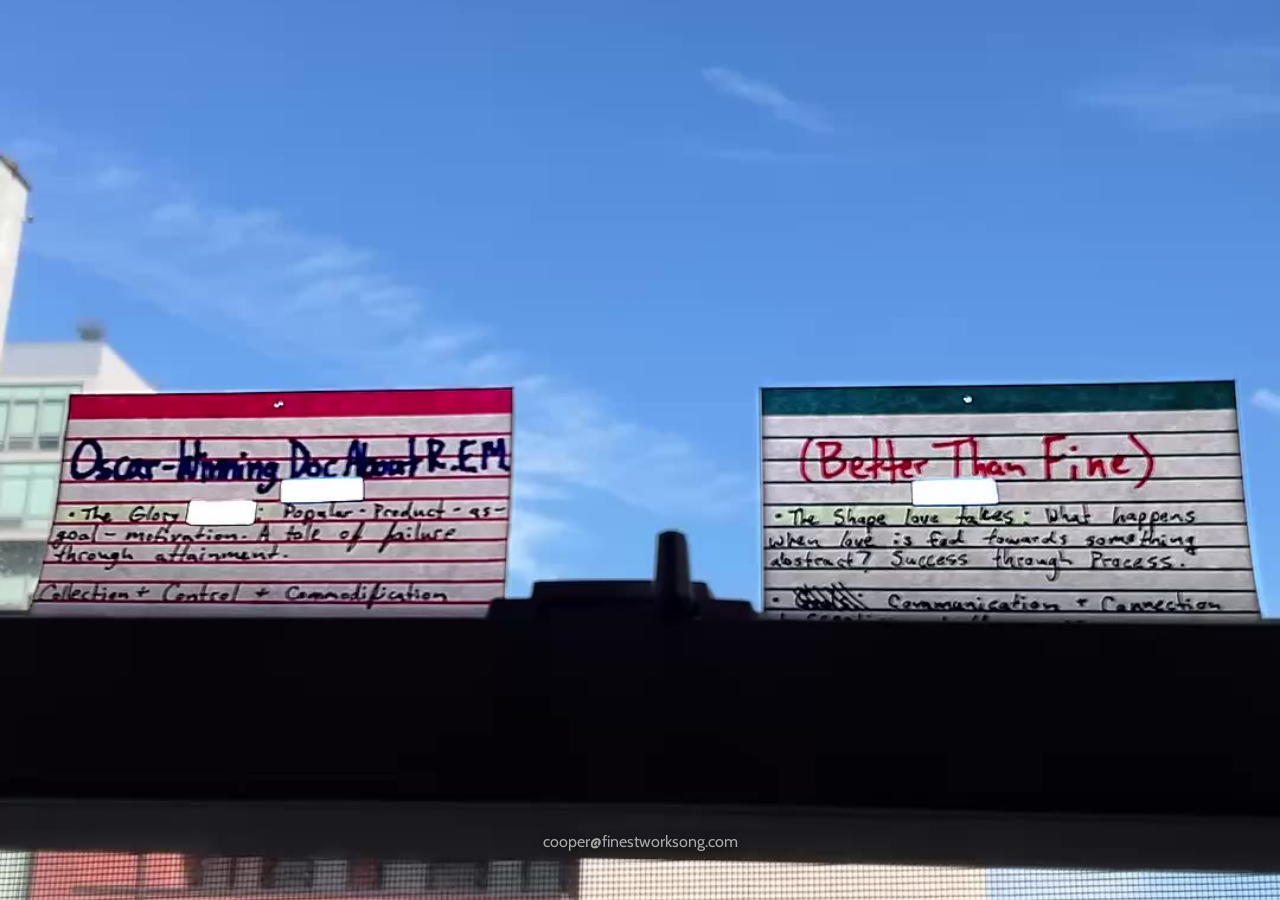
<file: index.html>
<!doctype html>
<html lang="en">
<head>
  <meta charset="utf-8">
  <meta name="viewport" content="width=device-width, initial-scale=1">
  <title>Finest Worksong</title>
  <meta name="description" content="A work-in-progress hybrid documentary about the great American band R.E.M. Directed by Cooper Conley-Currier and Co.">
  <meta name="theme-color" content="#608aa8">
  <meta property="og:type" content="website">
  <meta property="og:site_name" content="Finest Worksong">
  <meta property="og:title" content="Finest Worksong">
  <meta property="og:description" content="A work-in-progress hybrid documentary about the great American band R.E.M. Directed by Cooper Conley-Currier and Co.">
  <meta property="og:url" content="https://finestworksong.com/">
  <link rel="canonical" href="https://finestworksong.com/">
  <link rel="preload" href="/fonts/cabin-latin-400-normal.woff2" as="font" type="font/woff2" crossorigin>
  <link rel="stylesheet" href="/style.css">
</head>
<body>
  <main class="stage">
    <!-- The loop is vertical (1080x1920). "cover" crops it to a landscape strip on desktop, keeping both cards in frame. -->
    <video id="loop" autoplay muted loop playsinline preload="auto" poster="/assets/poster.jpg" aria-hidden="true">
      <source src="/assets/loop.mp4" type="video/mp4">
    </video>

    <a class="zone left" href="/contribute/">
      <span class="label">
        <span class="title">Oscar-Winning Documentary About R.E.M.</span>
        <span class="line">Popular-product-as-goal motivation. A Tale of failure through attainment.</span>
        <span class="line">Collection + Control + Commodification</span>
      </span>
    </a>
    <a class="zone right" href="/film/">
      <span class="label">
        <span class="title">(Better Than Fine)</span>
        <span class="line">What happens when love is fed towards something abstract? Success through process.</span>
        <span class="line">Communication + Connection + Creation + Unconcern</span>
      </span>
    </a>

    <p class="email"><a href="mailto:cooper@finestworksong.com">cooper@finestworksong.com</a></p>
  </main>

  <script>
    // Respect people who ask their device to limit motion: show the poster frame instead of a loop.
    var v = document.getElementById('loop');
    if (window.matchMedia('(prefers-reduced-motion: reduce)').matches) {
      v.removeAttribute('autoplay');
      v.pause();
    }
  </script>
</body>
</html>
</file>
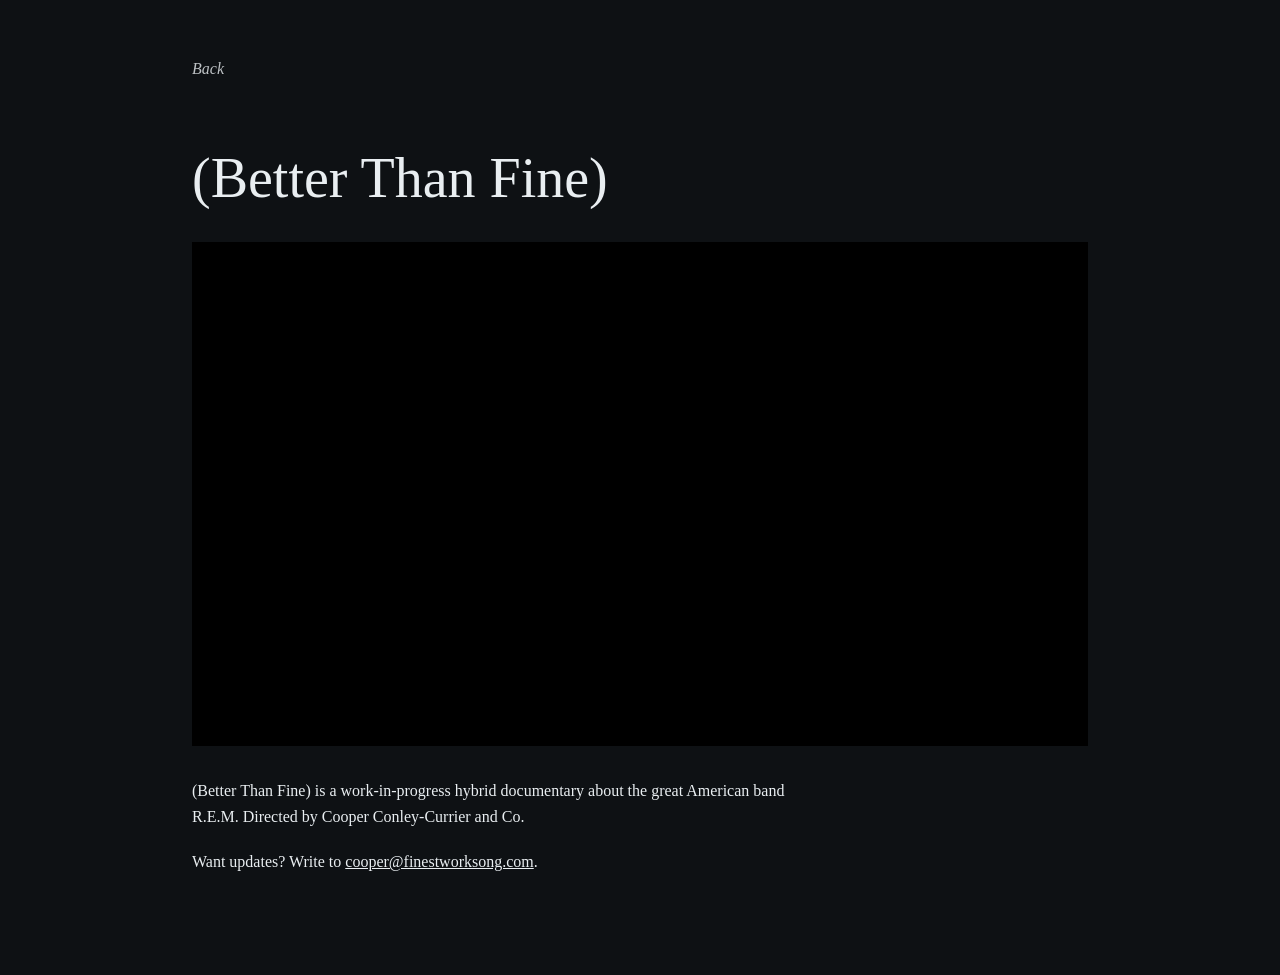
<file: better-than-fine-1/index.html>
<!doctype html>
<html lang="en">
<head>
  <meta charset="utf-8">
  <title>(Better Than Fine) | Finest Worksong</title>
  <meta http-equiv="refresh" content="0; url=/film/">
  <link rel="canonical" href="https://finestworksong.com/film/">
  <meta name="robots" content="noindex">
</head>
<body>
  <p>This page moved to <a href="/film/">/film/</a>.</p>
</body>
</html>
</file>
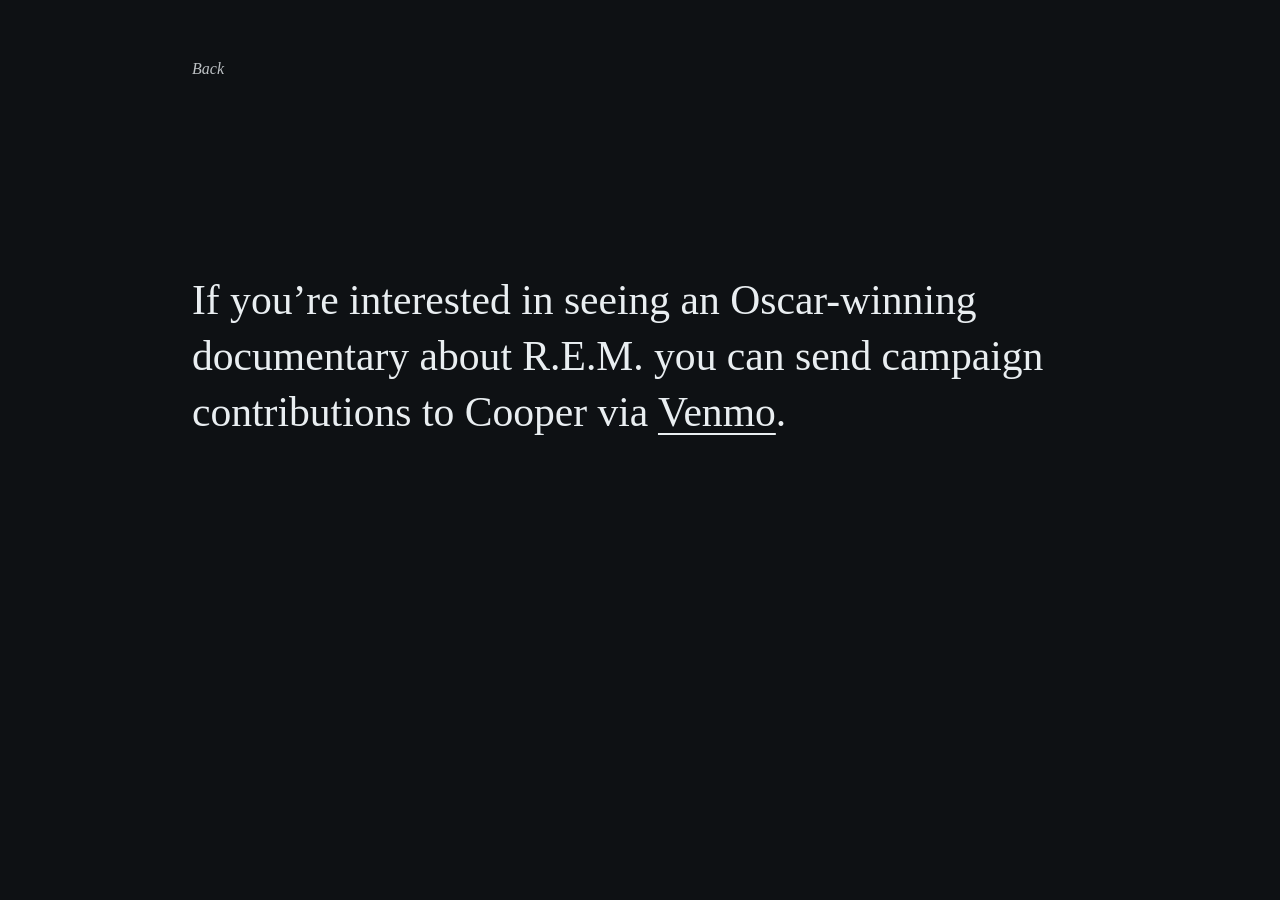
<file: contribute/index.html>
<!doctype html>
<html lang="en">
<head>
  <meta charset="utf-8">
  <meta name="viewport" content="width=device-width, initial-scale=1">
  <title>Oscar-Winning Documentary About R.E.M. | Finest Worksong</title>
  <meta name="description" content="If you're interested in seeing an Oscar-winning documentary about R.E.M. you can send campaign contributions to Cooper via Venmo.">
  <meta name="theme-color" content="#608aa8">
  <link rel="canonical" href="https://finestworksong.com/contribute/">
  <link rel="stylesheet" href="/style.css">
</head>
<body>
  <main class="page">
    <a class="back" href="/">Back</a>
    <p class="statement">If you’re interested in seeing an Oscar-winning documentary about R.E.M. you can send campaign contributions to Cooper via <a href="https://venmo.com/u/Cooper-Conley" target="_blank" rel="noopener">Venmo</a>.</p>
  </main>
</body>
</html>
</file>
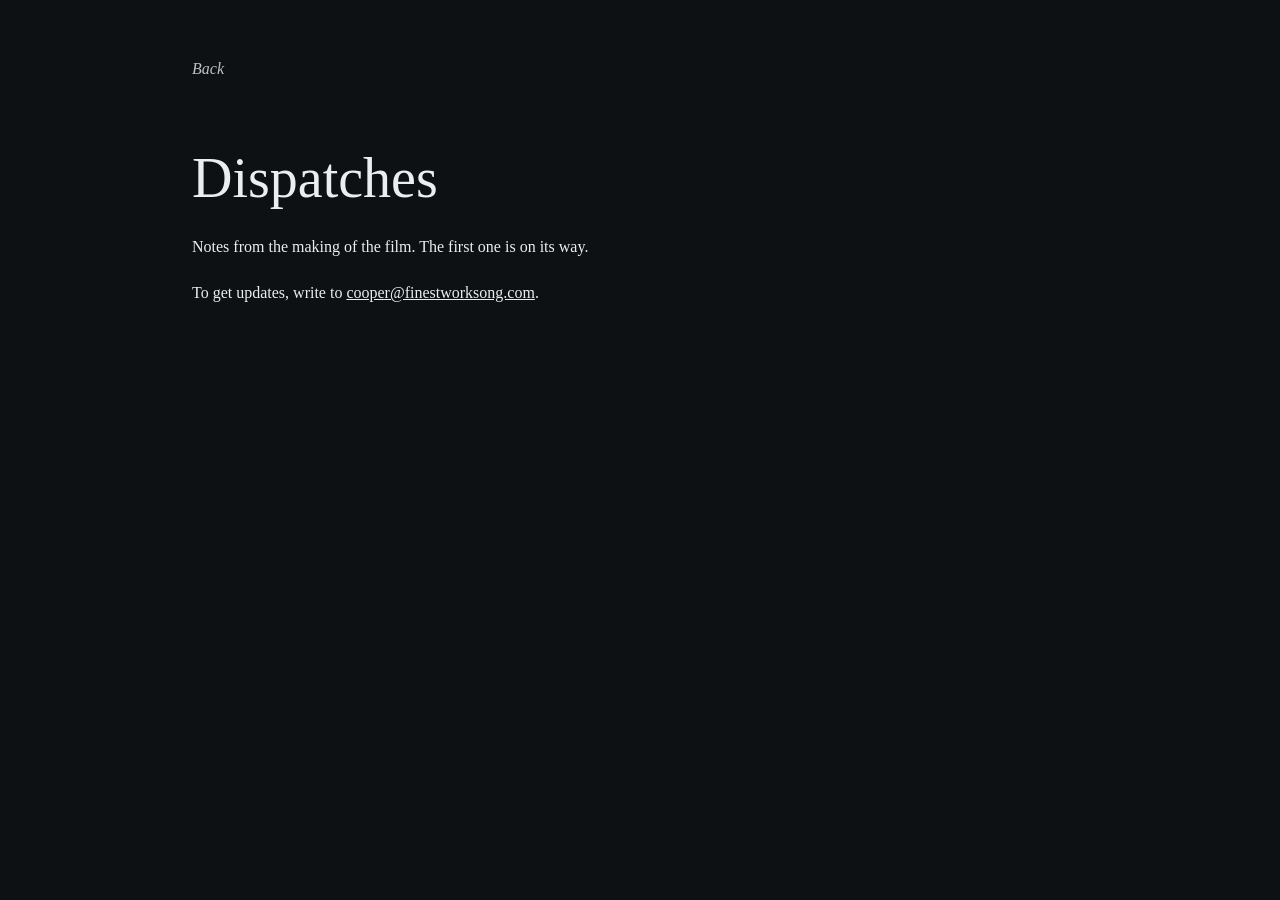
<file: dispatches/index.html>
<!doctype html>
<html lang="en">
<head>
  <meta charset="utf-8">
  <meta name="viewport" content="width=device-width, initial-scale=1">
  <title>Dispatches | Finest Worksong</title>
  <meta name="description" content="Notes from the making of Finest Worksong.">
  <meta name="theme-color" content="#608aa8">
  <link rel="canonical" href="https://finestworksong.com/dispatches/">
  <link rel="stylesheet" href="/style.css">
</head>
<body>
  <main class="page">
    <a class="back" href="/">Back</a>
    <h1>Dispatches</h1>
    <p>Notes from the making of the film. The first one is on its way.</p>
    <p>To get updates, write to <a href="mailto:cooper@finestworksong.com">cooper@finestworksong.com</a>.</p>
  </main>
</body>
</html>
</file>
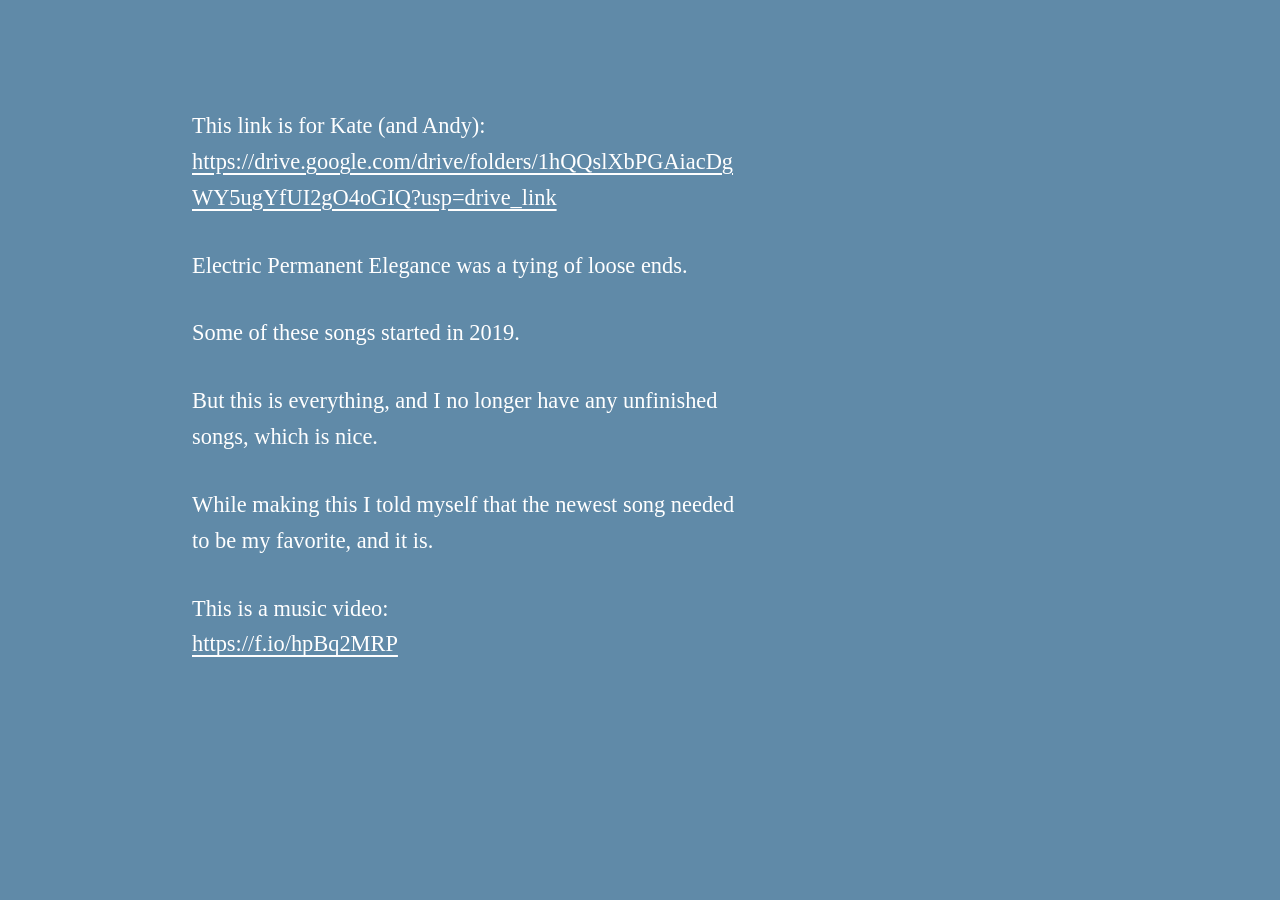
<file: epe/index.html>
<!doctype html>
<html lang="en">
<head>
  <meta charset="utf-8">
  <meta name="viewport" content="width=device-width, initial-scale=1">
  <title>Finest Worksong</title>
  <!-- Unlisted: nothing on the site links here, and search engines are asked to skip it. -->
  <meta name="robots" content="noindex, nofollow">
  <meta name="theme-color" content="#608aa8">
  <link rel="stylesheet" href="/style.css">
</head>
<body class="epe-page">
  <main class="page">
    <p>This link is for Kate (and Andy):<br>
    <a href="https://drive.google.com/drive/folders/1hQQslXbPGAiacDgWY5ugYfUI2gO4oGIQ?usp=drive_link" target="_blank" rel="noopener noreferrer">https://drive.google.com/drive/folders/1hQQslXbPGAiacDgWY5ugYfUI2gO4oGIQ?usp=drive_link</a></p>

    <p>Electric Permanent Elegance was a tying of loose ends.</p>

    <p>Some of these songs started in 2019.</p>

    <p>But this is everything, and I no longer have any unfinished songs, which is nice.</p>

    <p>While making this I told myself that the newest song needed to be my favorite, and it is.</p>

    <p>This is a music video:<br>
    <a href="https://f.io/hpBq2MRP" target="_blank" rel="noopener noreferrer">https://f.io/hpBq2MRP</a></p>
  </main>
</body>
</html>
</file>
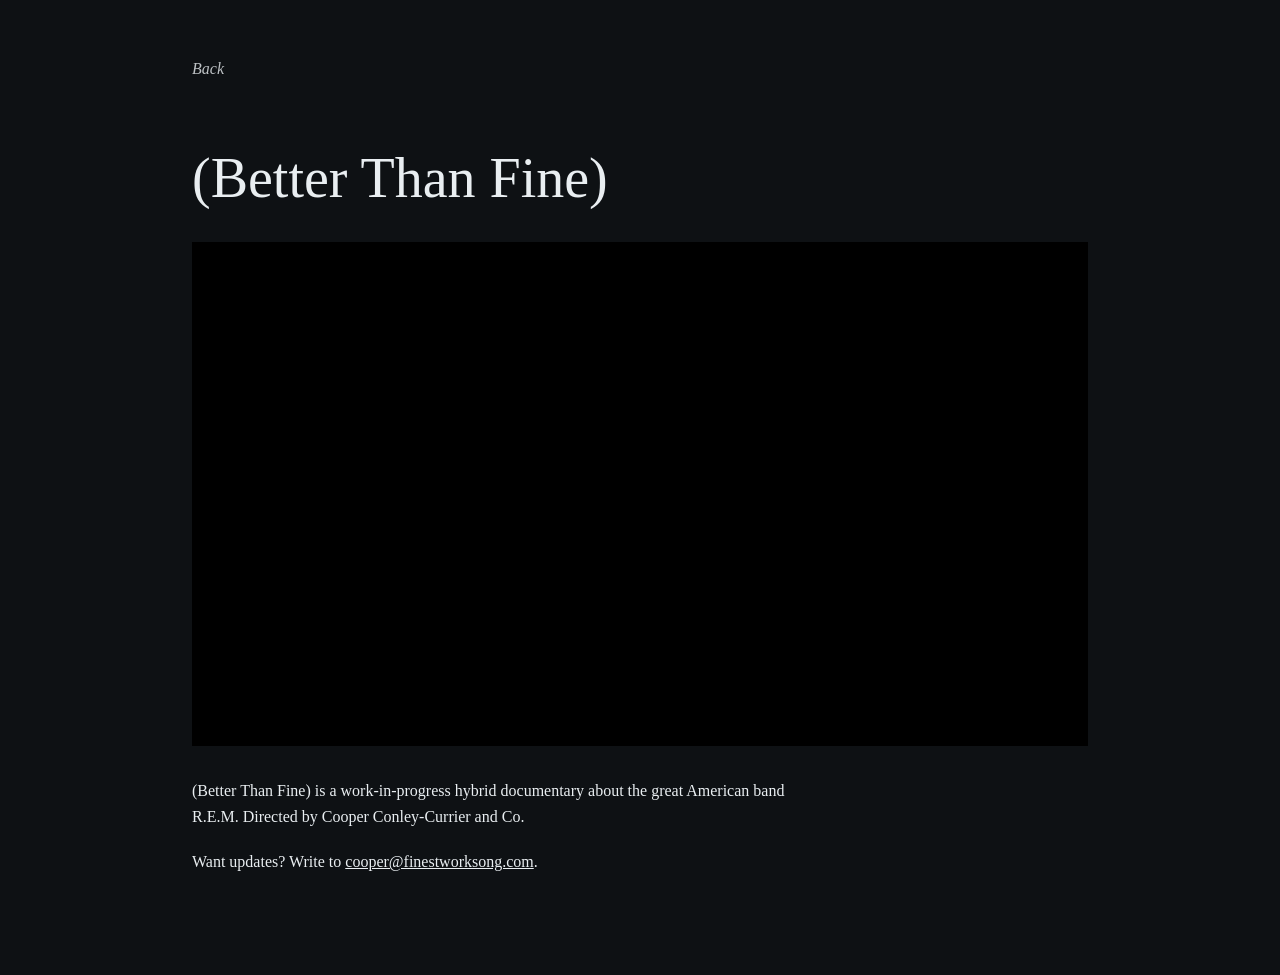
<file: film/index.html>
<!doctype html>
<html lang="en">
<head>
  <meta charset="utf-8">
  <meta name="viewport" content="width=device-width, initial-scale=1">
  <title>(Better Than Fine) | Finest Worksong</title>
  <meta name="description" content="A work-in-progress hybrid documentary about the great American band R.E.M.">
  <meta name="theme-color" content="#608aa8">
  <link rel="canonical" href="https://finestworksong.com/film/">
  <link rel="stylesheet" href="/style.css">
</head>
<body>
  <main class="page">
    <a class="back" href="/">Back</a>
    <h1>(Better Than Fine)</h1>
    <div class="frame">
      <iframe src="https://player.vimeo.com/video/884433551?h=439c73f7bd&amp;title=0&amp;byline=0&amp;portrait=0" title="(Better Than Fine)" allow="fullscreen; picture-in-picture" allowfullscreen loading="lazy"></iframe>
    </div>
    <p>(Better Than Fine) is a work-in-progress hybrid documentary about the great American band R.E.M. Directed by Cooper Conley-Currier and Co.</p>
    <p>Want updates? Write to <a href="mailto:cooper@finestworksong.com">cooper@finestworksong.com</a>.</p>
  </main>
</body>
</html>
</file>
<file: style.css>
@font-face {
  font-family: "Cabin";
  font-weight: 400;
  font-style: normal;
  font-display: swap;
  src: url("/fonts/cabin-latin-400-normal.woff2") format("woff2");
}

:root {
  --gray: #a9a9a9; /* the email line's gray from the current site */
  --ink: #0e1114;
  --paper: #e9eef1;
  --wash: #608aa8; /* carried over from the current site's theme color */
  --serif: "Iowan Old Style", "Palatino Linotype", Palatino, "Book Antiqua", Georgia, serif;
}

* { box-sizing: border-box; margin: 0; padding: 0; }

html, body { height: 100%; }

body {
  background: var(--ink);
  color: var(--paper);
  font-family: var(--serif);
  line-height: 1.6;
}

a { color: inherit; }

:focus-visible { outline: 2px solid var(--paper); outline-offset: 4px; }

/* ---------- Homepage: full-screen loop, two click zones ---------- */

.stage {
  position: fixed;
  inset: 0;
  overflow: hidden;
  background: var(--ink);
}

.stage video {
  position: absolute;
  inset: 0;
  width: 100%;
  height: 100%;
  object-fit: cover;
}

.zone {
  position: absolute;
  top: 0;
  bottom: 0;
  width: 50%;
  display: flex;
  align-items: flex-end;
  padding: 0 clamp(1.25rem, 4vw, 3rem) clamp(1.5rem, 5vh, 3rem);
  text-decoration: none;
  cursor: pointer;
  -webkit-tap-highlight-color: transparent;
}

.zone.left  { left: 0;  justify-content: flex-start; }
.zone.right { right: 0; justify-content: flex-end; }

/* Soft shade behind the text so it reads over any footage. Fades in with the text. */
.zone::before {
  content: "";
  position: absolute;
  inset: 0;
  background: linear-gradient(to top, rgba(10, 12, 14, 0.8), rgba(10, 12, 14, 0) 60%);
  opacity: 0;
  transition: opacity 400ms ease;
}

/* Text block: a title, then two lines of body. Anchored to the outer edge of each half. */
.label {
  position: relative;
  display: block;
  max-width: max(13rem, min(26rem, calc(50vw - 10rem)));
  text-align: left;
  letter-spacing: 0.01em;
  text-shadow: 0 1px 12px rgba(0, 0, 0, 0.65);
  opacity: 0;
  transform: translateY(0.4rem);
  transition: opacity 400ms ease, transform 400ms ease;
}
.label .title {
  display: block;
  font-size: clamp(1.15rem, 1.9vw, 1.7rem);
  font-style: italic;
  line-height: 1.2;
  margin-bottom: 0.7em;
}
.label .line {
  display: block;
  font-size: clamp(0.9rem, 1.15vw, 1.05rem);
  line-height: 1.5;
}
.label .line + .line { margin-top: 0.6em; }

.zone:hover::before,
.zone:focus-visible::before { opacity: 1; }

.zone:hover .label,
.zone:focus-visible .label { opacity: 1; transform: none; }

/* Gray email line, centered along the bottom. Sits above the click zones so it stays clickable. */
.email {
  position: absolute;
  left: 50%;
  bottom: clamp(1.5rem, 5vh, 3rem);
  transform: translateX(-50%);
  z-index: 2;
  font-family: Cabin, Georgia, serif;
  font-size: 1rem;
  white-space: nowrap;
  color: var(--gray);
  text-shadow: 0 1px 10px rgba(0, 0, 0, 0.7);
}
.email a { color: inherit; text-decoration: none; }
.email a:hover,
.email a:focus-visible { text-decoration: underline; }

/* Touch screens can't hover, so keep the text and its shade showing. */
@media (hover: none) {
  .zone::before { opacity: 1; }
  .label { opacity: 0.92; transform: none; }
}

/* ---------- Inner pages ---------- */

.page {
  max-width: 62rem;
  margin: 0 auto;
  padding: clamp(1.5rem, 5vw, 3.5rem) clamp(1.25rem, 5vw, 3rem) 5rem;
}

.page .back {
  display: inline-block;
  font-style: italic;
  text-decoration: none;
  opacity: 0.8;
  margin-bottom: clamp(2rem, 8vh, 4rem);
}
.page .back:hover { opacity: 1; text-decoration: underline; }

.page h1 {
  font-size: clamp(2rem, 5vw, 3.5rem);
  font-weight: 400;
  line-height: 1.15;
  margin-bottom: 1.5rem;
}

.page p { max-width: 38rem; margin-bottom: 1.25rem; }

.frame {
  position: relative;
  aspect-ratio: 16 / 9;
  background: #000;
  margin: 2rem 0;
}
.frame iframe { position: absolute; inset: 0; width: 100%; height: 100%; border: 0; }

.note { color: var(--wash); font-style: italic; }

/* The one-sentence page. Written as .page .statement so it beats the general .page p rule. */
.page .statement {
  font-size: clamp(1.5rem, 3.6vw, 2.6rem);
  line-height: 1.35;
  max-width: 28em;
  margin: clamp(3rem, 14vh, 8rem) 0 0;
}
.page .statement a {
  text-decoration: underline;
  text-decoration-thickness: 0.06em;
  text-underline-offset: 0.18em;
}
.page .statement a:hover,
.page .statement a:focus-visible { color: var(--wash); }

/* Unlisted /epe page: the original site's steel blue with white text. Scoped so it beats the general .page rules. */
.epe-page { background: var(--wash); color: #fff; }
.epe-page .page { padding-top: clamp(3rem, 12vh, 7rem); }
.epe-page .page p {
  font-size: clamp(1.15rem, 2vw, 1.4rem);
  line-height: 1.6;
  max-width: 34rem;
  margin-bottom: 2rem;
}
.epe-page .page a {
  text-decoration: underline;
  text-underline-offset: 0.18em;
  overflow-wrap: anywhere;
}
.epe-page .page a:hover { opacity: 0.8; }

/* On phones each half is narrow: smaller text, and room left below it for the email line. */
@media (max-width: 640px) {
  .zone { padding: 0 1rem 4.25rem; }
  .label { max-width: none; }
  .label .title { font-size: 1rem; }
  .label .line { font-size: 0.74rem; line-height: 1.45; }
  .email { bottom: 1.25rem; }
}

@media (prefers-reduced-motion: reduce) {
  .zone::before, .label { transition: none; }
}
</file>
